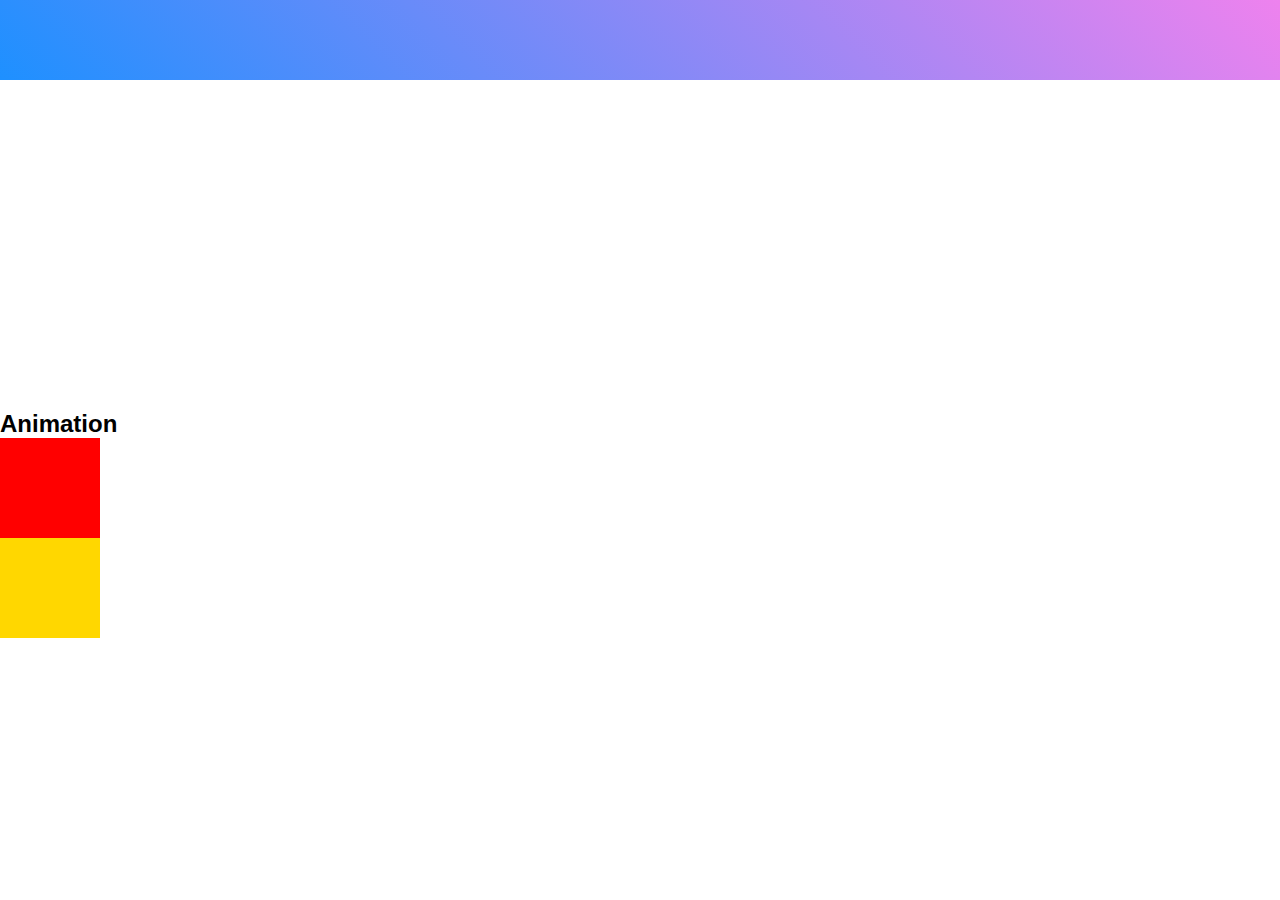
<file: index.html>
<!DOCTYPE html>
<html lang="en">
<head>
    <meta charset="UTF-8">
    <meta name="viewport" content="width=device-width, initial-scale=1.0">
    <title>Document</title>
    <link rel="stylesheet" href="./style.CSS">
</head>
<body>
     <div class="navbar">
        <h2 class="nav__logo from__top">Animation</h2>
        <ul class="nav__collectiv">
            <li class="nav__item from__top">Home</li>
            <li class="nav__item from__top">About</li>
            <li class="nav__item from__top">Contact</li>
            <li class="nav__item from__top">Help</li>
        </ul>
     </div>

        <div class="content">
            <h1 class="content__title from__bottom">Animation website</h1>
            <p class="from__bottom">Lorem ipsum dolor sit amet consectetur adipisicing elit. Sunt suscipit exercitationem laboriosam laborum sit, laudantium voluptate voluptatum obcaecati alias ratione ea
                 perspiciatis similique eaque! Quae eaque minima provident quia sit!</p>
        </div>






    <h2>Animation</h2>
     <div class="box"></div>


<div class="circle"></div>











</body>
</html>
</file>
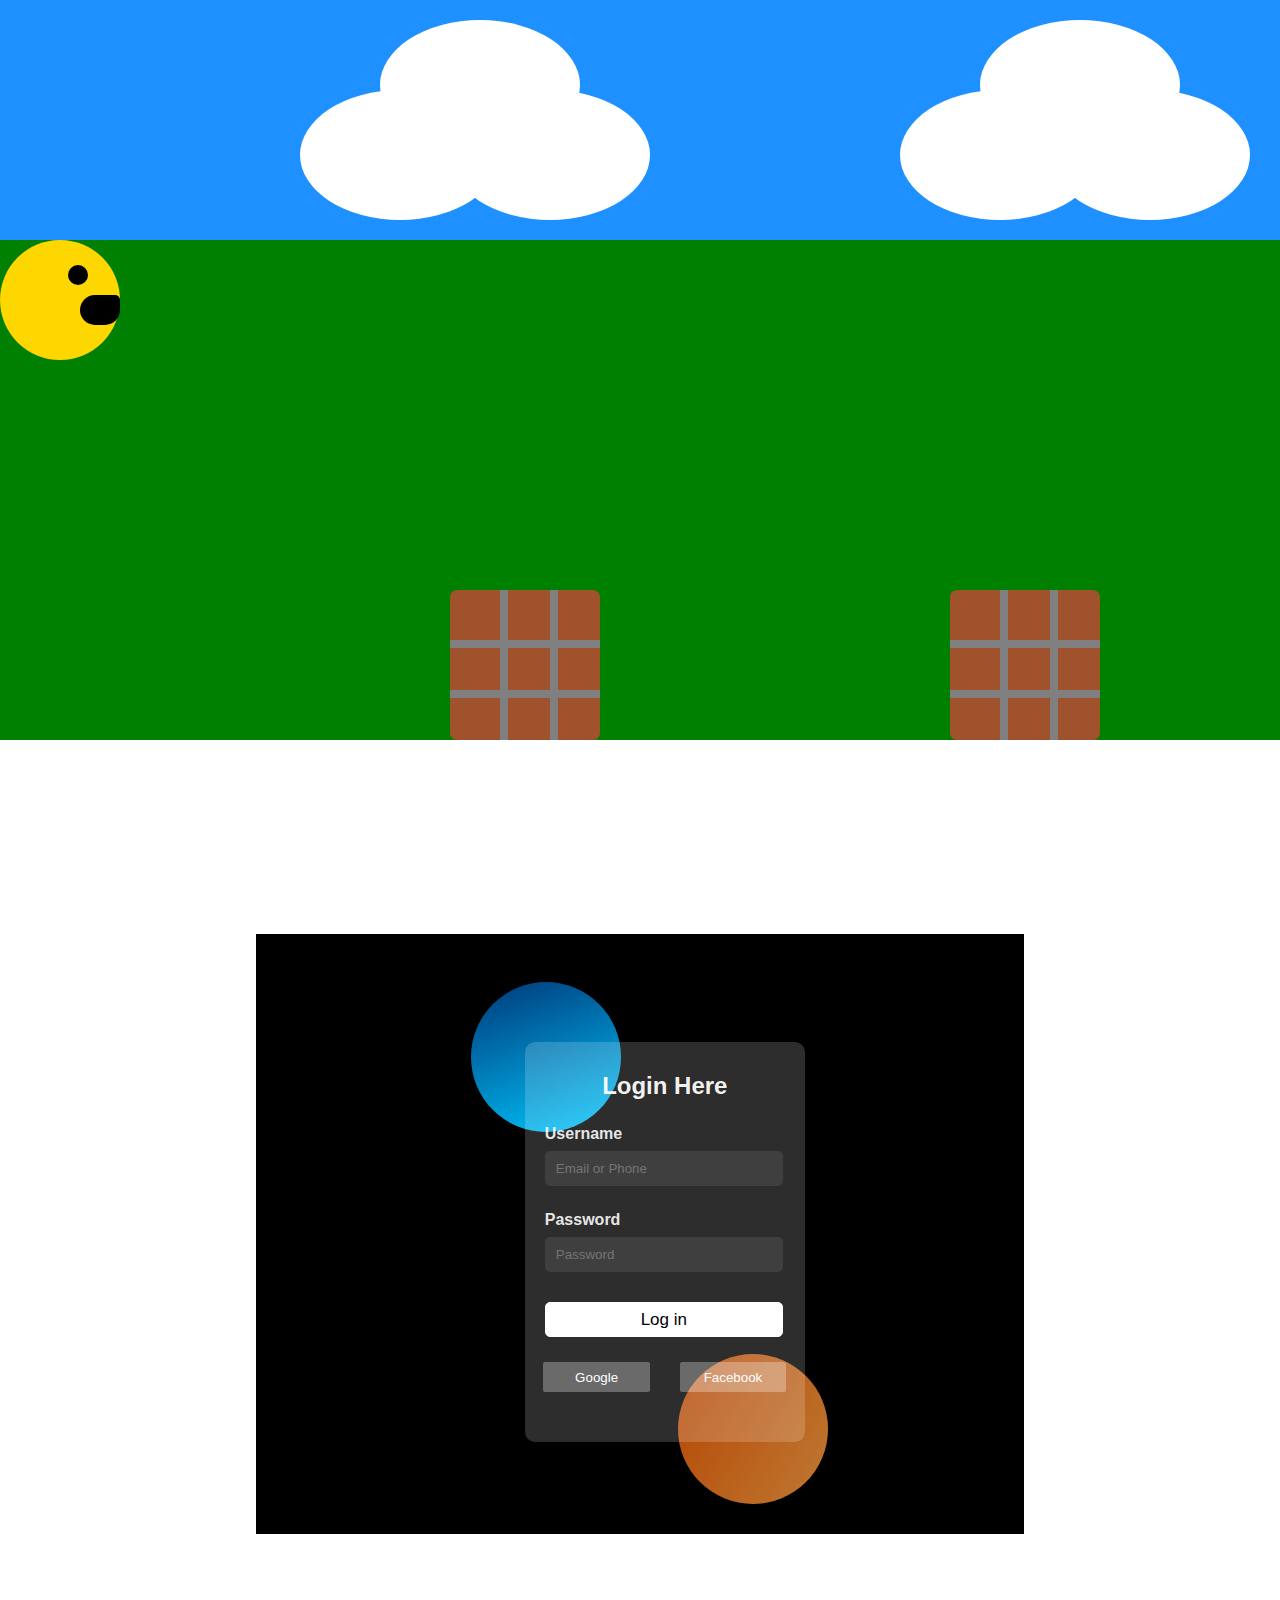
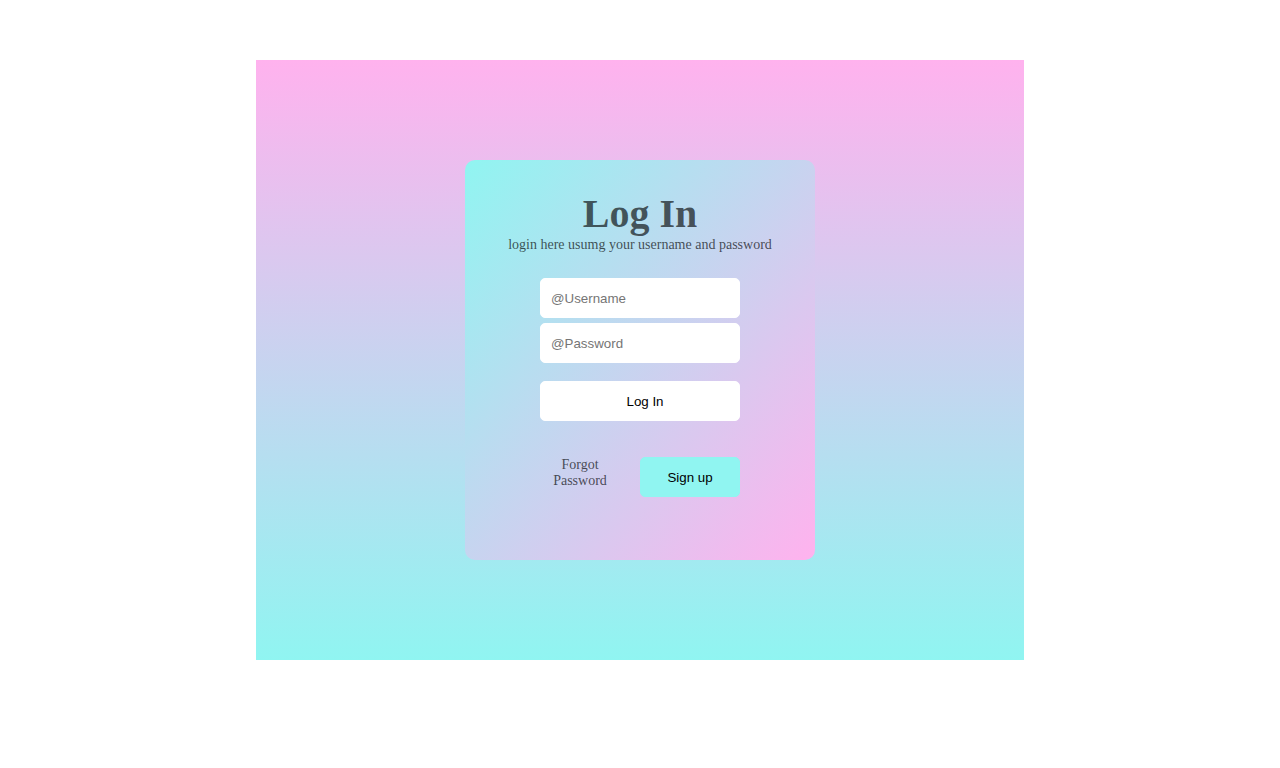
<file: for plas.html>
<!DOCTYPE html>
<html lang="en">
<head>
    <meta charset="UTF-8">
    <meta name="viewport" content="width=device-width, initial-scale=1.0">
    <title>Document</title>
    <link rel="stylesheet" href="./for plas.CSS">
</head>
<body>
    <div class="back">
        <div class="nnbb">

            <div class="neba">
                <div class="dum"></div>
                <div class="dum1"></div>
                <div class="dum2"></div>
            </div>
        
            <div class="neba2">
                <div class="dum"></div>
                <div class="dum1"></div>
                <div class="dum2"></div>
            </div>
        </div>
        <div class="box">
            <div class="wrapper">
                <div class="main4"></div>
                <div class="main5"></div>
            </div>
            <div class="wrapper1">
                <div class="main"></div>
                <div class="main1"></div>
                <div class="main2"></div>
                <div class="main3"></div>
                
            </div>
            <div class="wrapper2">
                <div class="main"></div>
                <div class="main1"></div>
                <div class="main2"></div>
                <div class="main3"></div>
               
            </div>
        </div>
    </div>
    <br>
    <br>
    <br>
    <br>
    <br>
    <br><br>
    <br><br>

    <br><br>
    <br>
    <br>
    <div class="box2">
        <div class="main6"></div>
        <div class="main7"></div>
        <div class="wrapper5">
            <h2>Login Here</h2>
            <h4>Username</h4>
            <input type="text" class="email" placeholder="Email or Phone">
            <h4>Password</h4>
            <input type="password" class="email" placeholder="Password">
            <button class="btn">Log in</button>
            <div class="wrapper6">
                
                <button class="btn1">Google</button>
                <button class="btn1">Facebook</button>
            </div>
        </div>
    </div>
    <br>
    <br>
    <br>
    <br>
    <br>
    <br>
    <br>
    <div class="box3">
        <div class="wrapper10">
             <h1>Log In</h1>
             <p>login here usumg your username and password</p>
             <input type="text" class="inp" placeholder="@Username">
             <input type="password" class="inp" placeholder="@Password">
             <br>
             <br>
             <button class="btn2">Log In</button>
             <br>
             <br>
             <br>
             <div class="wrapper11">
                <div class="ppii">
                    <p>Forgot <br>Password</p>
                </div>
                <button class="sign">Sign up</button>
             </div>
        </div>
    </div>
    <br>
    <br>
    <br>
    <br>
    <br>
    <br>
</body>
</html>
</file>
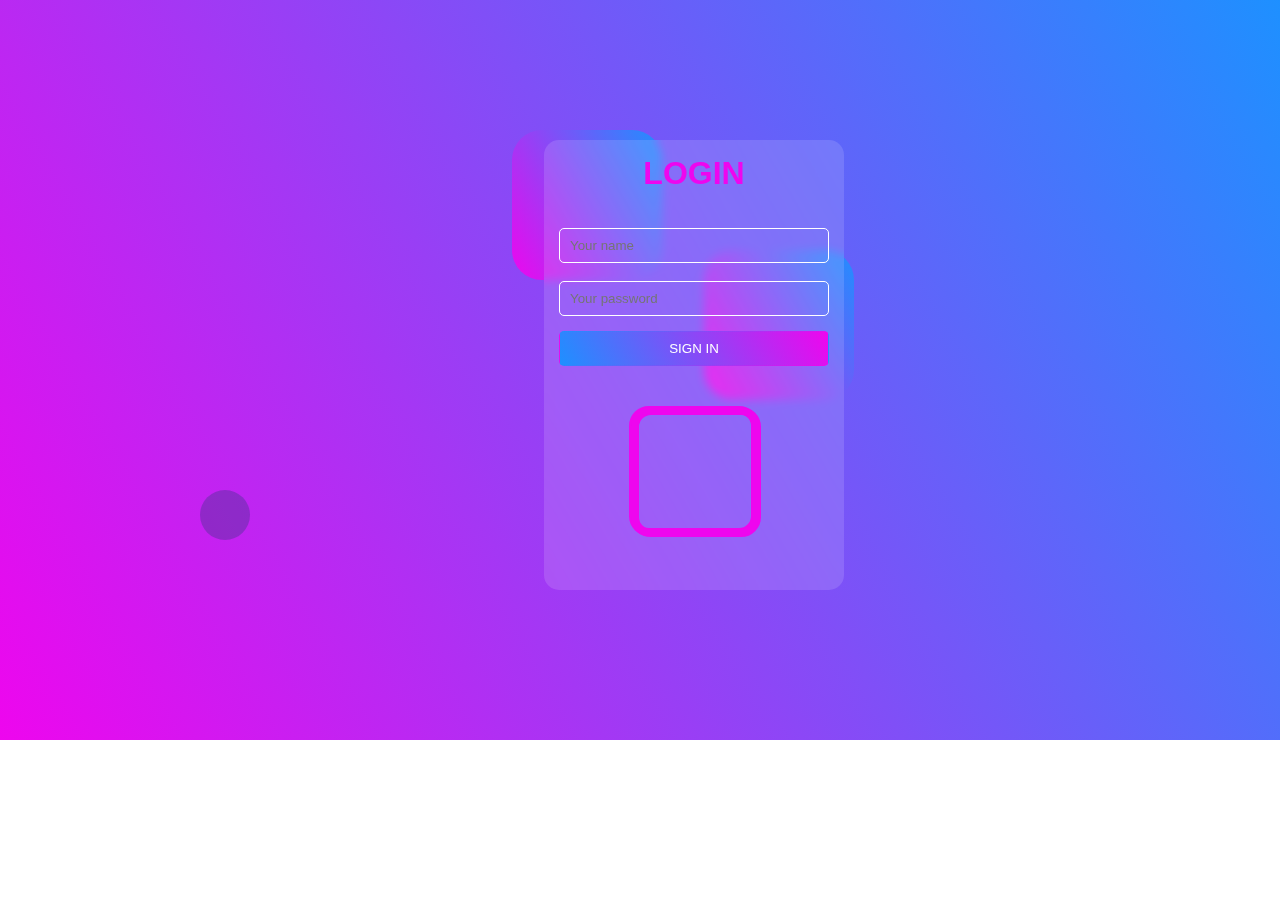
<file: uy.html>
<!DOCTYPE html>
<html lang="en">
<head>
    <meta charset="UTF-8">
    <meta name="viewport" content="width=device-width, initial-scale=1.0">
    <title>Document</title>
    <link rel="stylesheet" href="./uy.CSS">
</head>
<body>
    <div class="back">
        <div class="box"></div>
        <div class="box2"></div>
        <div class="box3">
            <h2>LOGIN</h2>
            <br>
            <br>
            <input class="inp" type="text" placeholder="Your name">
            <br>
            <br>
            <input class="inp" type="password" placeholder="Your password">
          
            <button class="btn" >SIGN IN</button>
            <div class="main"> </div>
            <div class="mai1"></div>
        </div>
        <div class="main5"></div>
       
    </div>












</body>
</html>
</file>
<file: style.CSS>
*{
    margin: 0;
    padding: 0;
    box-sizing: border-box;
    font-family: sans-serif;
}


.box{
    width: 100px;
    height: 100px;
    background: red;
    
    /* nomi*/
    animation-name: anime;
    /* davomiyligi*/
    animation-duration: 1s;
     /* kutish vaqti*/
    animation-delay: 0s ;
     /* 4-marta (infinite)*/
     animation-iteration-count: 6;
     /* Qaytishi*/
     animation-duration: alternate;
      /* holati*/
      animation-timing-function: ease-in;
    animation-fill-mode: forwards;

}
@keyframes anime{
    from{
        transform: translateX(0);
    }
    to{
        transform: translateX(200px) rotate(360deg) scale(1.5);
        border-radius: 50%;
        background: blue;
    }
}

.circle{
    width: 100px;
    height: 100px;
    background: gold;
    

    animation: laylo 3s linear 0s 3 ;
    position: relative;
    left: 0;
    top: 0;
}
@keyframes laylo{
    25%{
        left: 200px;
        top: 0;
    }
    50%{
        left: 200px;
        top: 200px;
    }
    75%{
        left: 0;
        top: 200px;
    }
    25%{
        left: 0;
        top: 0;
    }
}


.navbar{
    width: 100%;
    height: 80px;
    background: linear-gradient(45deg, dodgerblue, violet);
    display: flex;
    align-items: center;
    padding: 0 10%;
    justify-content: space-between;
    color: #fff;
}
.nav__collectiv{
    display: flex;
    gap: 40px;
    list-style: none;
}
.from__top{
    transform: translateY(-40px);
    opacity: 0;
    animation: fromTop .5s .3s forwards;
}
@keyframes fromTop {
    to{
        opacity: 1;
        transform: translateY(0);
    }
}
.from__top:nth-child(2){
    animation-delay: .5s;
}
.from__top:nth-child(3){
    animation-delay: .8s;
}
.from__top:nth-child(4){
    animation-delay: 1.1s;
}


.content{
    width: 60%;
    margin:50px auto;
    text-align: center;
    line-height: 1.8;
}
.content__title{
    font-size: 80px;
    text-shadow: 0 0 10px dodgerblue;
    color: #fff;
}
.from__bottom{
    transform: translateY(50px) scale(0.5);
    opacity: 0;
    animation: fromBottom .8s 1.5s forwards;
}
@keyframes fromBottom{
    to{
        opacity: 1;
        transform: translateY(0) scale(1);
    }
}
.from__bottom:nth-child(2){
    animation-delay: 1.9s;
}
</file>
<file: for plas.CSS>
*{
    margin: 0;
    padding: 0;
    box-sizing: border-box;
    font-family: sans-serif;
}
.back{
    width: 100%;
    height: 700px;
    background: dodgerblue;
    padding-top: 20px;
    
}
.nnbb{
    display: flex;

}
.neba{
    width: 350px;
    height: 200px;
    
    margin-bottom: 20px;
    margin-left: 300px;
    position: relative;
    
}
.dum{
    width: 200px;
    height: 130px;
    background: white;
    border-radius: 50%;
    position: absolute;
    top: 70px;
    
}
.dum1{
    width: 200px;
    height: 130px;
    background: white;
    border-radius: 50%;
    position: absolute;
    left: 150px;
    top: 70px;
    
}
.dum2{
    width: 200px;
    height: 130px;
    background: white;
    border-radius: 50%;
    position: absolute;
    left: 80px;
    
}
.neba2{
    width: 350px;
    height: 200px;
    
    margin-bottom: 100px;
    margin-left: 900px;
    position: absolute;
}
.box{
    width: 100%;
    height: 500px;
    background: green;
    position: relative;
    
    
}
.wrapper{
    width: 120px;
    height: 120px;
    border-radius: 50%;
    background: gold;
     
    
    animation: laylo 5s linear 0s 3 ;
    position: relative;
    left: 0;
    top: 0;
}
@keyframes laylo{
    15%{
        left: 0;
        top: 380px;
    }
    30%{
        left:150px;
        top: 380px;
    }
    45%{
        left: 250px;
        top: 250px;
    }
    60%{
        left: 0;
        right: 250px;
    }
    75%{
        left: 0;
        top: 250px;
    }
    90%{
        left: 250px;
        top: 250px;
    }
    100%{
        left: 0;
        top: 0;
    }
    
}


.main4{
    width: 20px;
    height: 20px;
    border-radius: 50%;
    background: black;
    position: absolute;
    top: 25px;
    left: 68px;
}
.main5{
    width: 40px;
    height: 30px;
    background: black;
    position: absolute;
    top: 55px;
    left: 80px;
    border-radius: 30px 10px 30px 30px;

    
}





.wrapper1{
    width: 150px;
    height: 150px;
    border-radius: 7px;
    background: sienna;
    margin-left: 450px;
    position: absolute;
    top: 350px;
    
}
.main{
    width: 8px;
    height: 150px;
    background: grey;
    position: absolute;
    left: 50px;
}
.main1{
    width: 8px;
    height: 150px;
    background: grey;
    position: absolute;
    left: 100px;
}
.main2{
    width: 150px;
    height: 8px;
    background: grey;
    position: absolute;
    top: 50px;
}
.main3{
    width: 150px;
    height: 8px;
    background: grey;
    position: absolute;
    top: 100px;
}
.wrapper2{
    width: 150px;
    height: 150px;
    border-radius: 7px;
    background: sienna;
    margin-left: 950px;
    position: absolute;
    top: 350px;
    
}






.box2{
    width: 60%;
    height: 600px;
    background: black;
    margin: auto;
    position: relative;

}
.main6{
    position: absolute;
    width: 150px;
    height: 150px;
    border-radius: 50%;
    background: linear-gradient(120deg,rgb(180, 70, 3), rgb(191, 121, 51));
    top: 70%;
    left: 55%;
}
.main7{
    position: absolute;
    width: 150px;
    height: 150px;
    border-radius: 50%;
    background: linear-gradient(160deg,rgb(0, 56, 120), rgb(0, 200, 255));
    top: 8%;
    left: 28%;
}

.wrapper5{
    width: 280px;
    height: 400px;
    background: rgba(255, 255, 255, 0.175);
    border-radius: 10px;
    
    position: absolute;
    top: 18%;
    left:35% ;
    

}

.wrapper5 h2{
    color: rgba(255, 255, 255, 0.946);
    text-align: center;
    padding-top: 30px;
}
.wrapper5 h4{
    color: rgba(255, 255, 255, 0.9);
    padding-left: 20px;
    padding-top: 25px;
}


.email{
    margin-top: 8px;
    display: block;
    width: 85%;
    height: 35px;
    margin-left: 20px;
    border-radius: 5px;
    background: rgba(255, 255, 255, 0.087);
    color: white;
    padding-left: 10px;
    border: 1px solid rgba(255, 255, 255, 0);
    
}

.btn{
    margin-top: 30px;
    
    width: 85%;
    height: 35px;
    margin-left: 20px;
    border-radius: 5px;
    background: rgb(255, 255, 255);
    color: rgb(0, 0, 0);
   font-size: 17px;
    border: 1px solid rgb(255, 255, 255);
}
.wrapper6{
    display: flex;
    justify-content: center;
    gap: 30px;
}
.btn1{
    margin-top: 25px;
    width: 38%;
    height: 30px;
    background: rgba(255, 255, 255, 0.296);
    border: 1px solid rgba(255, 255, 255, 0);
   border-radius: 2px;
   color: #fff;
}



.box3{
    width: 60%;
    height: 600px;
    background: linear-gradient(360deg,rgb(144, 245, 241), rgb(255, 178, 238));
    margin: auto;
    padding-top: 100px;
    
}
.wrapper10{
    width: 350px;
    height: 400px;
    background: linear-gradient(130deg,rgb(144, 245, 241), rgb(255, 178, 238));
    border-radius: 10px;
    margin: auto;
    
}
.wrapper10 h1{
    text-align: center;
    font-family: serif;
    color: rgba(0, 0, 0, 0.63);
    padding-top: 30px;
    font-size: 40px;
}
.wrapper10 p{
    text-align: center;
    font-family: serif;
    font-size: 14px;
    color: rgba(0, 0, 0, 0.674);
    padding-bottom: 20px;
}
.inp{
    width: 200px;
    height: 40px;
    margin-left: 75px;
    margin-top: 5px;
    border: 1px solid white;
    border-radius: 5px;
    padding-left: 10px;
    
}
.btn2{
    width: 200px;
    height: 40px;
    margin-left: 75px;
    background: #fff;
    border: 1px solid white;
    border-radius: 5px;
    padding-left: 10px;
}
.wrapper11{
    display: flex;
    justify-content: center;
    gap: 20px;
}
.ppii{
    width: 80px;
    height: 50px;
    
}
.sign{
    width: 100px;
    height: 40px;
    border-radius: 5px;
    background: rgb(144, 245, 241);
    border: 1px solid rgb(144, 245, 241);
}
</file>
<file: uy.CSS>
*{
    margin: 0;
    padding: 0;
    box-sizing: border-box;
    font-family: sans-serif;
}
.back{
    width: 100%;
    height: 740px;
    background: linear-gradient(60deg, rgb(238, 6, 238),dodgerblue);
    position: relative;
}

.box{
    width: 150px;
    height: 150px;
    border-radius: 30px;
    background: linear-gradient(60deg, rgb(238, 6, 238),dodgerblue);
     position: absolute;
     margin-left: 40%;
     margin-top: 130px;
     animation: laylo 18s linear 0s 9 ;
     top: 0;
     left: 0;
    
    
   
}
@keyframes laylo{
    10%{
        bottom: 150px;
        top: 0;
    }
    
    20%{
        left: 0;
        top: 150px;
    }
    30%{
       bottom: 150px;
        top: 0;
       
    }
    40%{
        left: 0;
        top: 150px;
    }
    50%{
        bottom: 150px;
        top: 0;
    }

    60%{
        left: 0;
        top: 150px;
    }
    70%{
       bottom: 150px;
        top: 0;
       
    }
    80%{
       bottom: 0;
        top: 150px;
       
    }
    90%{
       bottom: 0;
        top: 150px;
       
    }
    100%{
       bottom: 150px;
        top: 0;
       
    }
}


.box2{
    width: 150px;
    height: 150px;
    border-radius: 30px;
    background: linear-gradient(60deg, rgb(238, 6, 238),dodgerblue);
     position: absolute;
     margin-left: 55%;
     margin-top: 250px;
     animation: lolo 13s linear 0s 9 ;
     top: 0;
     left: 0;
    
    
   
}
@keyframes lolo{
    10%{
        top: 0;
        bottom: 150px;
    }
  
 
    30%{
        
        top: 150px;
        bottom: 0;
        
       
    }
  
    50%{
        top: 0;
            bottom:150px;
    }

   
    70%{
        top: 150px;
        bottom: 0;
       
    }
    80%{
        top: 0;
        bottom: 150px;
       
    }
  
    100%{
        top: 150px;
        bottom: 0;
       
    }
}

.box3{
    width: 300px;
    height: 450px;
    background: rgba(255, 255, 255, 0.132);
    position: absolute;
    top: 140px;
    left: 42.5%;
    border-radius: 15px;
    backdrop-filter: blur(5px);
}
.box3 h2{
    text-align: center;
    padding-top: 15px;
    color:  rgb(238, 6, 238);
    font-size: 32px;
}
.inp{
    
    color: white;
    width: 90%;
    height: 35px;
    margin-left: 15px;
    border-radius: 5px;
    border: 1px solid white;
    background: rgba(255, 255, 255, 0);
    padding-left: 10px;
    
}

.btn{
    width: 90%;
    height: 35px;
    margin-left: 15px;
    margin-top: 15px;
    background: linear-gradient(60deg,dodgerblue, rgb(238, 6, 238));
    border: 1px solid rgba(236, 5, 5, 0);
  border-radius: 5px;
  color: white;
}
.main{
    width: 130px;
    height: 130px;
    border-radius: 20px;
    border: 8px solid  rgb(238, 6, 238);
    margin: 40px auto;
    animation-name: anime;
    /* davomiyligi*/
    animation-duration: 9s;
    
   
     /* 4-marta (infinite)*/
     animation-iteration-count:infinite;
     /* Qaytishi*/
     animation-duration: alternate;
      /* holati*/
      animation-timing-function: ease-in;
    animation-fill-mode: forwards;

}
@keyframes anime{
    from{
       transform: rotate(0);
    }
    to{
      transform: rotate(380deg);
        
    }
}
.mai1{
    width: 130px;
    height: 130px;
    border-radius: 20px;
    border: 8px solid  rgb(238, 6, 238);
    
    position: absolute;
    left: 87px;
    bottom: 53px;
    animation-name: anim;
    /* davomiyligi*/
    animation-duration: 9s;
    position: absolute;
   
     /* 4-marta (infinite)*/
     animation-iteration-count:infinite;
     /* Qaytishi*/
    
      /* holati*/
      animation-timing-function: ease-in;
    animation-fill-mode: forwards;

}
@keyframes anim{
    from{
       
    }
    to{
       transform: rotate(-380deg);
       
    }
}
.main5{
    width: 50px;
    height: 50px;
    border-radius: 50%;
    background: rgba(54, 54, 129, 0.368);
    position: absolute;
   top: 490px;
   left: 200px;

   animation-name: lala;
   /* davomiyligi*/
   animation-duration: 2.5s;
    /* kutish vaqti*/
   animation-delay: 0s ;
    /* 4-marta (infinite)*/
    animation-iteration-count: 6;
    /* Qaytishi*/
    animation-duration: alternate;
     /* holati*/
     animation-timing-function: ease-in;
   animation-fill-mode: forwards;

}
@keyframes lala{
    from{
        
    }
    to{
        transform: rotate(360deg) scale(7.1);
        border-radius: 50%;
        background: rgba(54, 54, 129, 0);
    }
}
</file>
